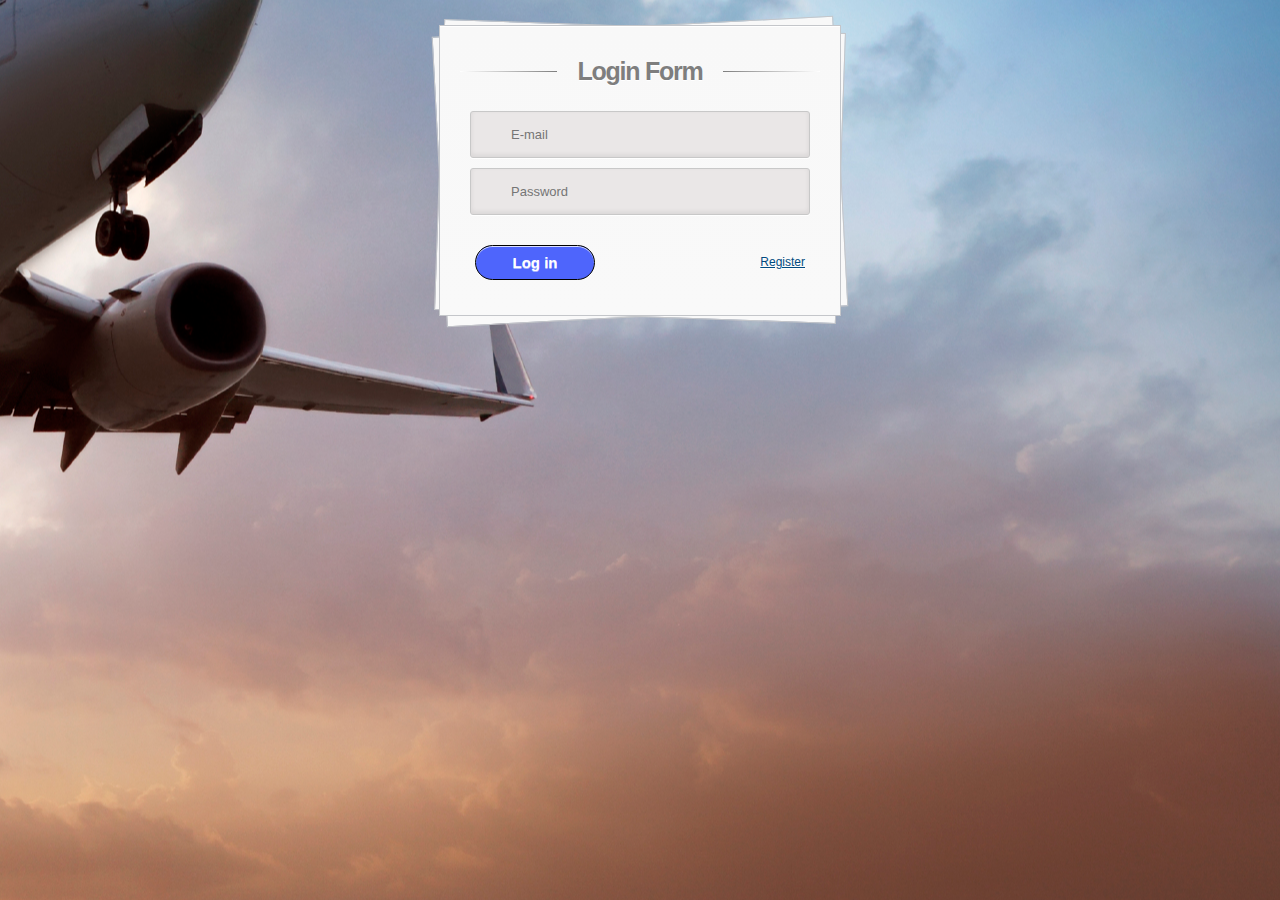
<file: hanzeproject/login/index.html>
<!DOCTYPE html>
<html >
  <head>
    <meta charset="UTF-8">
    <title>Login form</title>
            <link rel="stylesheet" href="css/style.css">
  </head>

  <body>

   
<div class="container">
	<section id="content">
		<form action="login.php" method="POST">
			<h1>Login Form</h1>
			<div>
				<input name="username" type="text" placeholder="E-mail" required="" id="username" />
			</div>
			<div>
                            <input name="password" type="password" placeholder="Password" required="" id="password" />
			</div>
			<div>
				<input type="submit" value="Log in" name="login" />
								<a href="register.php">Register</a>
			</div>
		</form><!-- form -->
		
	</section><!-- content -->
</div><!-- container -->

    
        <script src="js/index.js"> </script>

    
    
  </body>
</html>
</file>
<file: hanzeproject/login/css/style.css>
body {
	background: #DCDDDF url(../image/background.jpg) 100%  no-repeat;
	color: #000;
	font: 14px Arial;
	margin: 0 auto;
	padding: 0;
	position: relative;
}
h1{ font-size:28px;}
h2{ font-size:26px;}
h3{ font-size:18px;}
h4{ font-size:16px;}
h5{ font-size:14px;}
h6{ font-size:12px;}
h1,h2,h3,h4,h5,h6{ color:#563D64;}
small{ font-size:10px;}
b, strong{ font-weight:bold;}
a{ text-decoration: none; }
a:hover{ text-decoration: underline; }
.left { float:left; }
.right { float:right; }
.alignleft { float: left; margin-right: 15px; }
.alignright { float: right; margin-left: 15px; }
.clearfix:after,
form:after {
	content: ".";
	display: block;
	height: 0;
	clear: both;
	visibility: hidden;
}
.container { margin: 25px auto; position: relative; width: 900px; }
#content {
	background: #f9f9f9;
	background: -moz-linear-gradient(top,  rgba(248,248,248,1) 0%, rgba(249,249,249,1) 100%);
	background: -webkit-linear-gradient(top,  rgba(248,248,248,1) 0%,rgba(249,249,249,1) 100%);
	background: -o-linear-gradient(top,  rgba(248,248,248,1) 0%,rgba(249,249,249,1) 100%);
	background: -ms-linear-gradient(top,  rgba(248,248,248,1) 0%,rgba(249,249,249,1) 100%);
	background: linear-gradient(top,  rgba(248,248,248,1) 0%,rgba(249,249,249,1) 100%);
	filter: progid:DXImageTransform.Microsoft.gradient( startColorstr='#f8f8f8', endColorstr='#f9f9f9',GradientType=0 );
	-webkit-box-shadow: 0 1px 0 #fff inset;
	-moz-box-shadow: 0 1px 0 #fff inset;
	-ms-box-shadow: 0 1px 0 #fff inset;
	-o-box-shadow: 0 1px 0 #fff inset;
	box-shadow: 0 1px 0 #fff inset;
	border: 1px solid #c4c6ca;
	margin: 0 auto;
	padding: 25px 0 0;
	position: relative;
	text-align: center;
	text-shadow: 0 1px 0 #fff;
	width: 400px;
}
#content h1 {
	color: #7E7E7E;
	font: bold 25px Helvetica, Arial, sans-serif;
	letter-spacing: -0.05em;
	line-height: 20px;
	margin: 10px 0 30px;
}
#content h1:before,
#content h1:after {
	content: "";
	height: 1px;
	position: absolute;
	top: 10px;
	width: 27%;
}
#content h1:after {
	background: rgb(126,126,126);
	background: -moz-linear-gradient(left,  rgba(126,126,126,1) 0%, rgba(255,255,255,1) 100%);
	background: -webkit-linear-gradient(left,  rgba(126,126,126,1) 0%,rgba(255,255,255,1) 100%);
	background: -o-linear-gradient(left,  rgba(126,126,126,1) 0%,rgba(255,255,255,1) 100%);
	background: -ms-linear-gradient(left,  rgba(126,126,126,1) 0%,rgba(255,255,255,1) 100%);
	background: linear-gradient(left,  rgba(126,126,126,1) 0%,rgba(255,255,255,1) 100%);
    right: 0;
}
#content h1:before {
	background: rgb(126,126,126);
	background: -moz-linear-gradient(right,  rgba(126,126,126,1) 0%, rgba(255,255,255,1) 100%);
	background: -webkit-linear-gradient(right,  rgba(126,126,126,1) 0%,rgba(255,255,255,1) 100%);
	background: -o-linear-gradient(right,  rgba(126,126,126,1) 0%,rgba(255,255,255,1) 100%);
	background: -ms-linear-gradient(right,  rgba(126,126,126,1) 0%,rgba(255,255,255,1) 100%);
	background: linear-gradient(right,  rgba(126,126,126,1) 0%,rgba(255,255,255,1) 100%);
    left: 0;
}
#content:after,
#content:before {
	background: #f9f9f9;
	background: -moz-linear-gradient(top,  rgba(248,248,248,1) 0%, rgba(249,249,249,1) 100%);
	background: -webkit-linear-gradient(top,  rgba(248,248,248,1) 0%,rgba(249,249,249,1) 100%);
	background: -o-linear-gradient(top,  rgba(248,248,248,1) 0%,rgba(249,249,249,1) 100%);
	background: -ms-linear-gradient(top,  rgba(248,248,248,1) 0%,rgba(249,249,249,1) 100%);
	background: linear-gradient(top,  rgba(248,248,248,1) 0%,rgba(249,249,249,1) 100%);
	filter: progid:DXImageTransform.Microsoft.gradient( startColorstr='#f8f8f8', endColorstr='#f9f9f9',GradientType=0 );
	border: 1px solid #c4c6ca;
	content: "";
	display: block;
	height: 100%;
	left: -1px;
	position: absolute;
	width: 100%;
}
#content:after {
	-webkit-transform: rotate(2deg);
	-moz-transform: rotate(2deg);
	-ms-transform: rotate(2deg);
	-o-transform: rotate(2deg);
	transform: rotate(2deg);
	top: 0;
	z-index: -1;
}
#content:before {
	-webkit-transform: rotate(-3deg);
	-moz-transform: rotate(-3deg);
	-ms-transform: rotate(-3deg);
	-o-transform: rotate(-3deg);
	transform: rotate(-3deg);
	top: 0;
	z-index: -2;
}
#content form { margin: 0 20px; position: relative }
#content form input[type="text"],
#content form input[type="password"] {
	-webkit-border-radius: 3px;
	-moz-border-radius: 3px;
	-ms-border-radius: 3px;
	-o-border-radius: 3px;
	border-radius: 3px;
	-webkit-box-shadow: 0 1px 0 #fff, 0 -2px 5px rgba(0,0,0,0.08) inset;
	-moz-box-shadow: 0 1px 0 #fff, 0 -2px 5px rgba(0,0,0,0.08) inset;
	-ms-box-shadow: 0 1px 0 #fff, 0 -2px 5px rgba(0,0,0,0.08) inset;
	-o-box-shadow: 0 1px 0 #fff, 0 -2px 5px rgba(0,0,0,0.08) inset;
	box-shadow: 0 1px 0 #fff, 0 -2px 5px rgba(0,0,0,0.08) inset;
	-webkit-transition: all 0.5s ease;
	-moz-transition: all 0.5s ease;
	-ms-transition: all 0.5s ease;
	-o-transition: all 0.5s ease;
	transition: all 0.5s ease;
	background: #eae7e7 url(http://cssdeck.com/uploads/media/items/8/8bcLQqF.png) no-repeat;
	border: 1px solid #c8c8c8;
	color: #777;
	font: 13px Helvetica, Arial, sans-serif;
	margin: 0 0 10px;
	padding: 15px 10px 15px 40px;
	width: 80%;
}
#content form input[type="text"]:focus,
#content form input[type="password"]:focus {
	-webkit-box-shadow: 0 0 2px #ed1c24 inset;
	-moz-box-shadow: 0 0 2px #ed1c24 inset;
	-ms-box-shadow: 0 0 2px #ed1c24 inset;
	-o-box-shadow: 0 0 2px #ed1c24 inset;
	box-shadow: 0 0 2px #ed1c24 inset;
	background-color: #fff;
	border: 1px solid #ed1c24;
	outline: none;
}
#username { background-position: 10px 10px !important }
#password { background-position: 10px -53px !important }
#content form input[type="submit"] {
	background: rgb(78, 101, 252);
	background: -moz-linear-gradient(top, rgb(78, 101, 252) 0%, rgb(78, 101, 252) 100%);
	background: -webkit-linear-gradient(top,  rgb(78, 101, 252) 0%,rgb(78, 101, 252) 100%);
	background: -o-linear-gradient(top,  rgb(78, 101, 252) 0%,rgb(78, 101, 252) 100%);
	background: -ms-linear-gradient(top,  rgb(78, 101, 252) 0%,rgb(78, 101, 252) 100%);
	background: linear-gradient(top,  rgb(78, 101, 252) 0%,rgb(78, 101, 252) 100%);
	filter: progid:DXImageTransform.Microsoft.gradient( startColorstr='#fee79a', endColorstr='#fec151',GradientType=0 );
	-webkit-border-radius: 30px;
	-moz-border-radius: 30px;
	-ms-border-radius: 30px;
	-o-border-radius: 30px;
	border-radius: 30px;
	-webkit-box-shadow: 0 1px 0 rgba(255,255,255,0.8) inset;
	-moz-box-shadow: 0 1px 0 rgba(255,255,255,0.8) inset;
	-ms-box-shadow: 0 1px 0 rgba(255,255,255,0.8) inset;
	-o-box-shadow: 0 1px 0 rgba(255,255,255,0.8) inset;
	box-shadow: 0 1px 0 rgba(255,255,255,0.8) inset;
	border: 1px solid black;
	color: #ffffff;
	cursor: pointer;
	float: left;
	font: bold 15px Helvetica, Arial, sans-serif;
	height: 35px;
	margin: 20px 0 35px 15px;
	position: relative;
	text-shadow: 0 1px 0 rgba(255,255,255,0.5);
	width: 120px;
}
#content form input[type="submit"]:hover {
	background: rgb(78, 101, 252);
	background: -moz-linear-gradient(top, rgb(78, 101, 252) 0%, rgb(78, 101, 252) 100%);
	background: -webkit-linear-gradient(top,  rgb(78, 101, 252) 0%,rgb(78, 101, 252) 100%);
	background: -o-linear-gradient(top,  rgb(78, 101, 252) 0%,rgb(78, 101, 252) 100%);
	background: -ms-linear-gradient(top,  rgb(78, 101, 252) 0%,rgb(78, 101, 252) 100%);
	background: linear-gradient(top,  rgb(78, 101, 252) 0%,rgb(78, 101, 252) 100%);
	filter: progid:DXImageTransform.Microsoft.gradient( startColorstr='#fec151', endColorstr='#fee79a',GradientType=0 );
}
#content form div a {
	color: #004a80;
    float: right;
    font-size: 12px;
    margin: 30px 15px 0 0;
    text-decoration: underline;
}
.button {
	background: rgb(247,249,250);
	background: -moz-linear-gradient(top,  rgba(247,249,250,1) 0%, rgba(240,240,240,1) 100%);
	background: -webkit-linear-gradient(top,  rgba(247,249,250,1) 0%,rgba(240,240,240,1) 100%);
	background: -o-linear-gradient(top,  rgba(247,249,250,1) 0%,rgba(240,240,240,1) 100%);
	background: -ms-linear-gradient(top,  rgba(247,249,250,1) 0%,rgba(240,240,240,1) 100%);
	background: linear-gradient(top,  rgba(247,249,250,1) 0%,rgba(240,240,240,1) 100%);
	filter: progid:DXImageTransform.Microsoft.gradient( startColorstr='#f7f9fa', endColorstr='#f0f0f0',GradientType=0 );
	-webkit-box-shadow: 0 1px 2px rgba(0,0,0,0.1) inset;
	-moz-box-shadow: 0 1px 2px rgba(0,0,0,0.1) inset;
	-ms-box-shadow: 0 1px 2px rgba(0,0,0,0.1) inset;
	-o-box-shadow: 0 1px 2px rgba(0,0,0,0.1) inset;
	box-shadow: 0 1px 2px rgba(0,0,0,0.1) inset;
	-webkit-border-radius: 0 0 5px 5px;
	-moz-border-radius: 0 0 5px 5px;
	-o-border-radius: 0 0 5px 5px;
	-ms-border-radius: 0 0 5px 5px;
	border-radius: 0 0 5px 5px;
	border-top: 1px solid #CFD5D9;
	padding: 15px 0;
}
.button a {
	background: url(http://cssdeck.com/uploads/media/items/8/8bcLQqF.png) 0 -112px no-repeat;
	color: #7E7E7E;
	font-size: 17px;
	padding: 2px 0 2px 40px;
	text-decoration: none;
	-webkit-transition: all 0.3s ease;
	-moz-transition: all 0.3s ease;
	-ms-transition: all 0.3s ease;
	-o-transition: all 0.3s ease;
	transition: all 0.3s ease;
}
.button a:hover {
	background-position: 0 -135px;
	color: #00aeef;
}
</file>
